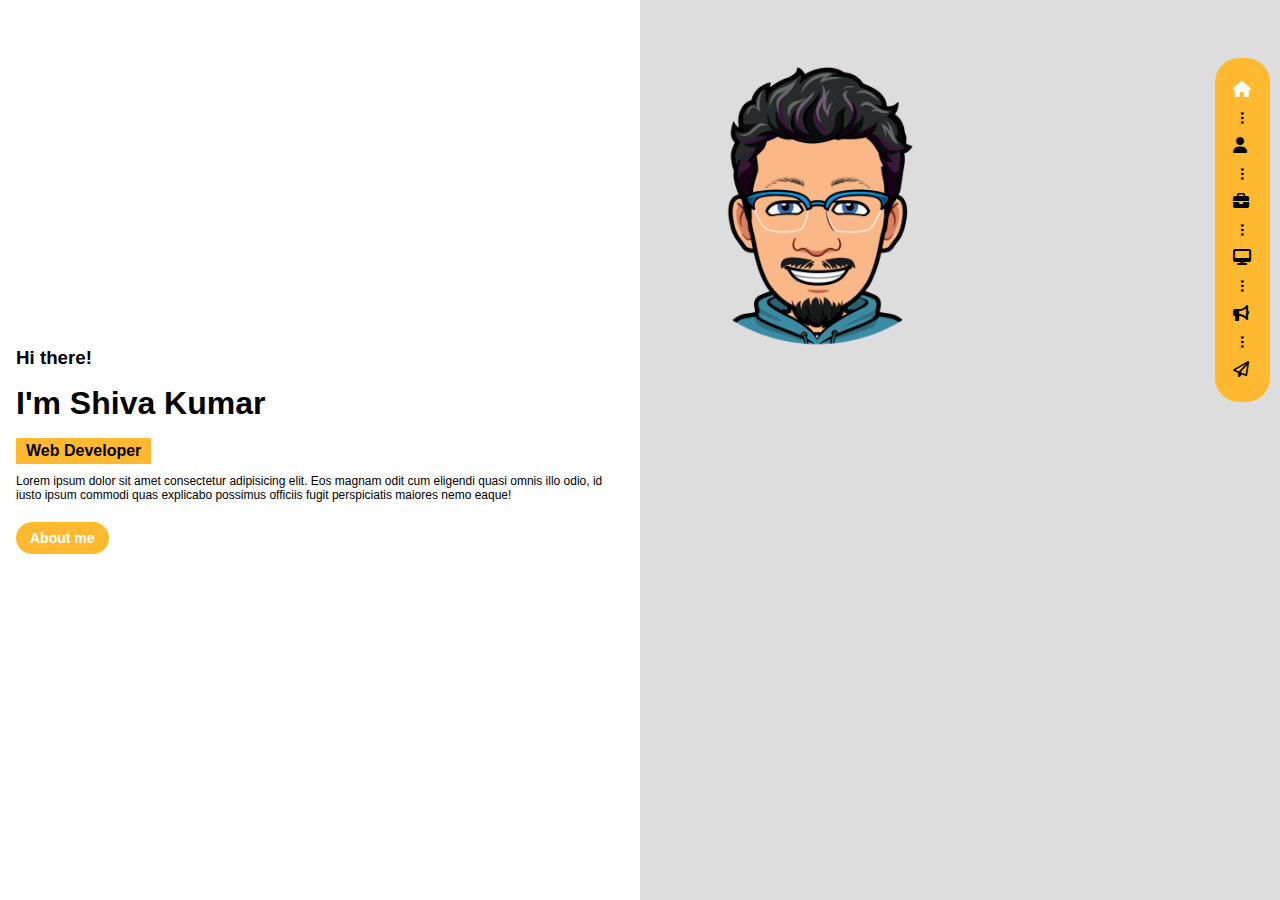
<file: index.html>
<!DOCTYPE html>
<html lang="en">

<head>
    <meta charset="UTF-8">
    <meta name="viewport" content="width=device-width, initial-scale=1.0">
    <title>Shiva Kumar | Portfolio</title>
    <!-- fontawesomes -->
    <link rel="stylesheet" href="./css/all.min.css">
    <link rel="stylesheet" href="./css/styles.css">
</head>

<body>
    <div class="home-container">
        <div class="row">
            <div class="col-6 home">
                <div class="home-text">
                    <h3>Hi there!</h3>
                    <h1 class="Profile-name">I'm Shiva Kumar</h1>
                    <h4 class="sub-title">Web Developer</h4>
                    <p id="home-text1">Lorem ipsum dolor sit amet consectetur adipisicing elit. Eos magnam odit cum eligendi quasi omnis illo odio, id iusto ipsum commodi quas explicabo possimus officiis fugit perspiciatis maiores nemo eaque!</p>

                    <a href="./about-me.html" class="btn">About me</a>
                </div>
            </div>
            <div class="col-6 light-bg">
                <img src="./images/grin smile.png" width="360px" alt="Shiva Kumar">
            </div>
        </div>
    </div>
    <div class="icon-menu">
        <ul>
            <li><a href="./index.html"><i class="fa-solid fa-house active"></i></a></li>
            <li><a href="./about-me.html"><i class="fa-solid fa-user"></i></a></li>
            <li><a href="./resume.html"><i class="fa-solid fa-briefcase"></i></a></li>
            <li><a href="./portfolio.html"><i class="fa-solid fa-desktop"></i></a></li>
            <li><a href="./testmonials.html"><i class="fa-solid fa-bullhorn"></i></a></li>
            <li><a href="./contact.html"><i class="fa-regular fa-paper-plane"></i></a></li>
        </ul>
    </div>
</body>

</html>
</file>
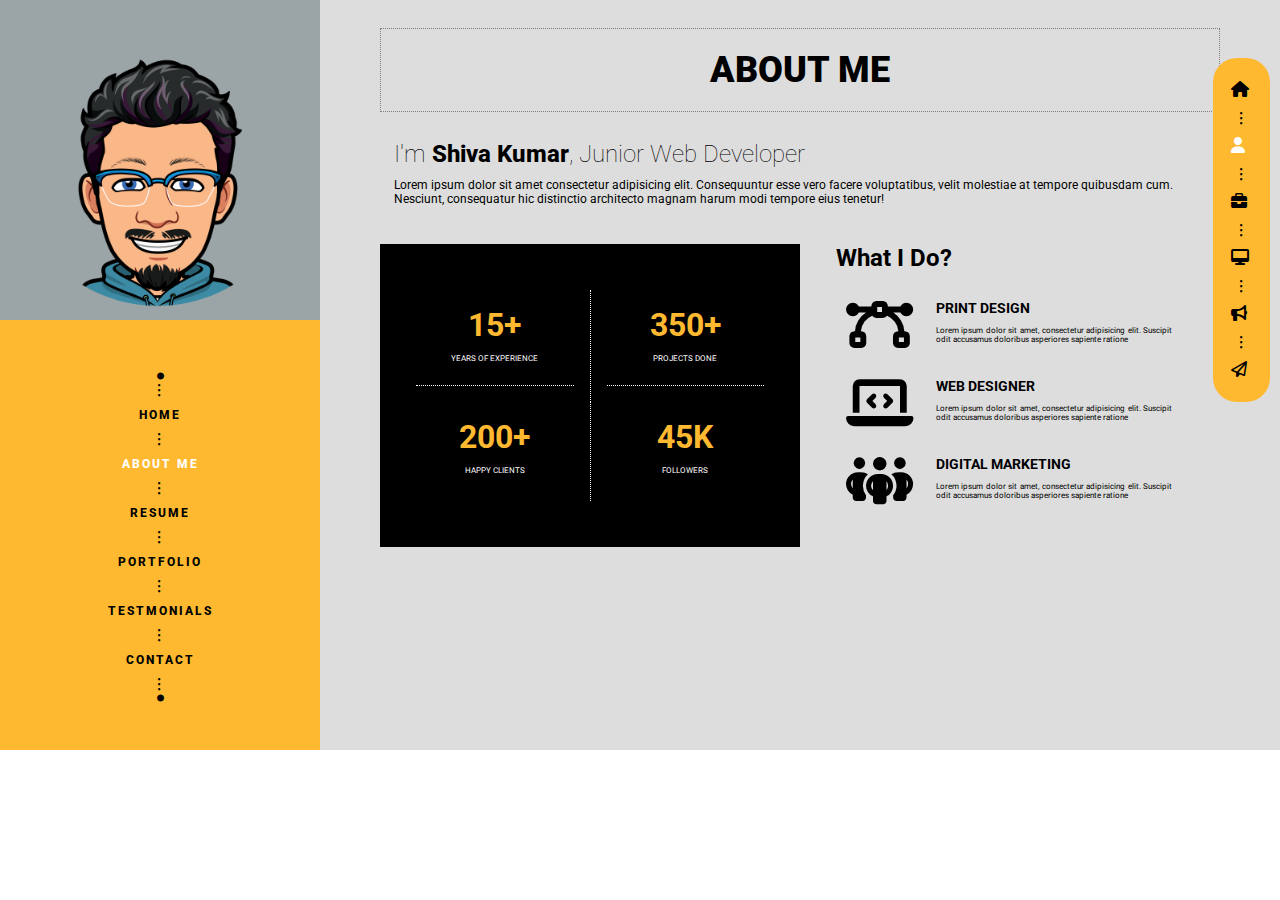
<file: about-me.html>
<!DOCTYPE html>
<html lang="en">

<head>
    <meta charset="UTF-8">
    <meta name="viewport" content="width=device-width, initial-scale=1.0">
    <title>About Me</title>
    <link href="https://fonts.googleapis.com/css2?family=Roboto:ital&display=swap" rel="stylesheet">
    <!-- fontawesomes -->
    <link rel="stylesheet" href="./css/all.min.css">
    <link rel="stylesheet" href="./css/styles.css">
</head>

<body>
    <div class="container">
        <div class="row">
            <div class="col-3 main-menu-bg">
                <div class="main-menu">
                    <img src="./images/grin smile.png" alt="Shiva Kumar">
                    <ul>
                        <li><a href="./index.html">Home</a></li>
                        <li class="active"><a href="./about-me.html">About Me</a></li>
                        <li><a href="./resume.html">Resume</a></li>
                        <li><a href="./portfolio.html">Portfolio</a></li>
                        <li><a href="./testmonials.html">Testmonials</a></li>
                        <li><a href="./contact.html">Contact</a></li>
                    </ul>
                </div>
            </div>
            <div class="col-9 main-text-bg">
                <div class="main-text">
                    <h1 class="title">About me</h1>
                    <div class="pri-text">
                        <h2>I'm <span>Shiva Kumar</span>, Junior Web Developer</h2>
                        <p>Lorem ipsum dolor sit amet consectetur adipisicing elit. Consequuntur esse vero facere voluptatibus, velit molestiae at tempore quibusdam cum. Nesciunt, consequatur hic distinctio architecto magnam harum modi tempore eius tenetur!</p>
                    </div>
                    <div class="row">
                        <!-- section 1 -->
                        <div class="col-6">
                            <div class="exp">
                                <div class="row">
                                    <div class="col-6" style="border-right: 1px dotted #fff;">
                                        <h3>15+</h3>
                                        <p>Years of Experience</p>
                                        <div style="border-bottom: 1px dotted #fff; margin-top: 12px;"></div>
                                    </div>
                                    <div class="col-6">
                                        <h3>350+</h3>
                                        <p>Projects Done</p>
                                        <div style="border-bottom: 1px dotted #fff; margin-top: 12px;"></div>
                                    </div>
                                </div>
                                <div></div>
                                <div class="row">
                                    <div class="col-6" style="border-right: 1px dotted #fff;">
                                        <h3>200+</h3>
                                        <p>Happy Clients</p>
                                    </div>
                                    <div class="col-6">
                                        <h3>45K</h3>
                                        <p>Followers</p>
                                    </div>
                                </div>
                            </div>
                        </div>
                        <!-- section 2 -->
                        <div class="col-6">
                            <div class="exp-desc">
                                <h2>What I Do?</h2>
                                <div>
                                    <i class="fa-solid fa-bezier-curve"></i>
                                    <div>
                                        <h4>Print Design</h4>
                                        <p>Lorem ipsum dolor sit amet, consectetur adipisicing elit. Suscipit odit accusamus doloribus asperiores sapiente ratione</p>
                                    </div>
                                </div>
                                <div>
                                    <i class="fa-solid fa-laptop-code"></i>
                                    <div>
                                        <h4>Web Designer</h4>
                                        <p>Lorem ipsum dolor sit amet, consectetur adipisicing elit. Suscipit odit accusamus doloribus asperiores sapiente ratione</p>
                                    </div>
                                </div>
                                <div>
                                    <i class="fa-solid fa-people-group"></i>
                                    <div>
                                        <h4>Digital Marketing</h4>
                                        <p>Lorem ipsum dolor sit amet, consectetur adipisicing elit. Suscipit odit accusamus doloribus asperiores sapiente ratione</p>
                                    </div>
                                </div>
                            </div>
                        </div>
                    </div>

                </div>
            </div>
        </div>

        <div class="icon-menu">
            <ul>
                <li><a href="./index.html"><i class="fa-solid fa-house"></i></a></li>
                <li><a href="./about-me.html"><i class="fa-solid fa-user active"></i></a></li>
                <li><a href="./resume.html"><i class="fa-solid fa-briefcase"></i></a></li>
                <li><a href="./portfolio.html"><i class="fa-solid fa-desktop"></i></a></li>
                <li><a href="./testmonials.html"><i class="fa-solid fa-bullhorn"></i></a></li>
                <li><a href="./contact.html"><i class="fa-regular fa-paper-plane"></i></a></li>
            </ul>
        </div>
    </div>
</body>

</html>
</file>
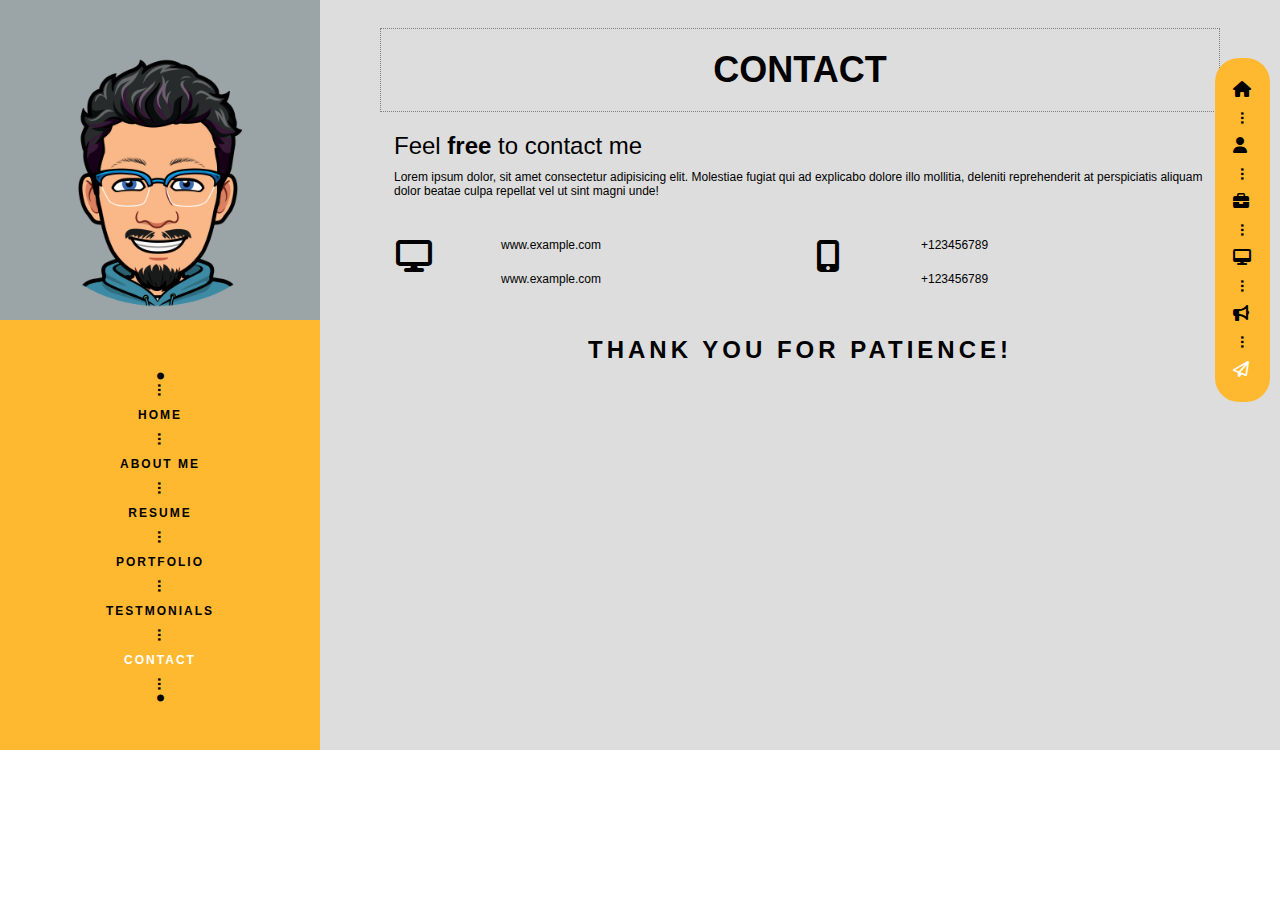
<file: contact.html>
<!DOCTYPE html>
<html lang="en">

<head>
    <meta charset="UTF-8">
    <meta name="viewport" content="width=device-width, initial-scale=1.0">
    <title>About Me</title>
    <!-- fontawesomes -->
    <link rel="stylesheet" href="./css/all.min.css">
    <link rel="stylesheet" href="./css/styles.css">
</head>

<body>
    <div class="row">
        <!-- menu section -->
        <div class="col-3 main-menu-bg">
            <div class="main-menu">
                <img src="./images/grin smile.png" alt="Shiva Kumar" width="150px">
                <ul>
                    <li><a href="./index.html">Home</a></li>
                    <li><a href="./about-me.html">About Me</a></li>
                    <li><a href="./resume.html">Resume</a></li>
                    <li><a href="./portfolio.html">Portfolio</a></li>
                    <li><a href="./testmonials.html">Testmonials</a></li>
                    <li class="active"><a href="./contact.html">Contact</a></li>
                </ul>
            </div>
        </div>
        <!-- middle content -->
        <div class="col-9 main-text-bg">
            <div class="main-text">
                <h1 class="title">Contact</h1>
                <div class="contact-text">
                    <h2>Feel <span>free</span> to contact me</h2>
                    <p>Lorem ipsum dolor, sit amet consectetur adipisicing elit. Molestiae fugiat qui ad explicabo dolore illo mollitia, deleniti reprehenderit at perspiciatis aliquam dolor beatae culpa repellat vel ut sint magni unde!</p>
                </div>

                <div class="row contact-icons">
                    <div class="col-6">
                        <div class="row">
                            <div class="col-3"><i class="fa-solid fa-display fa-2xl"></i></div>
                            <div class="col-9">
                                <p>www.example.com</p>
                                <p>www.example.com</p>
                            </div>
                        </div>
                    </div>
                    <div class="col-6">
                        <div class="row">
                            <div class="col-3"><i class="fa-solid fa-mobile-screen-button fa-2xl"></i></div>
                            <div class="col-9">
                                <p>+123456789</p>
                                <p>+123456789</p>
                            </div>
                        </div>
                    </div>
                </div>
                <h2 style="text-align: center; padding: 20px 0; text-transform: uppercase; font-weight: 800; letter-spacing: 4px;">Thank You for Patience!</h2>
            </div>
        </div>
    </div>

    <!-- menu icons -->
    <div class="icon-menu">
        <ul>
            <li><a href="./index.html"><i class="fa-solid fa-house"></i></a></li>
            <li><a href="./about-me.html"><i class="fa-solid fa-user"></i></a></li>
            <li><a href="./resume.html"><i class="fa-solid fa-briefcase"></i></a></li>
            <li><a href="./portfolio.html"><i class="fa-solid fa-desktop"></i></a></li>
            <li><a href="./testmonials.html"><i class="fa-solid fa-bullhorn"></i></a></li>
            <li><a href="./contact.html"><i class="fa-regular fa-paper-plane active"></i></a></li>
        </ul>
    </div>
</body>

</html>
</file>
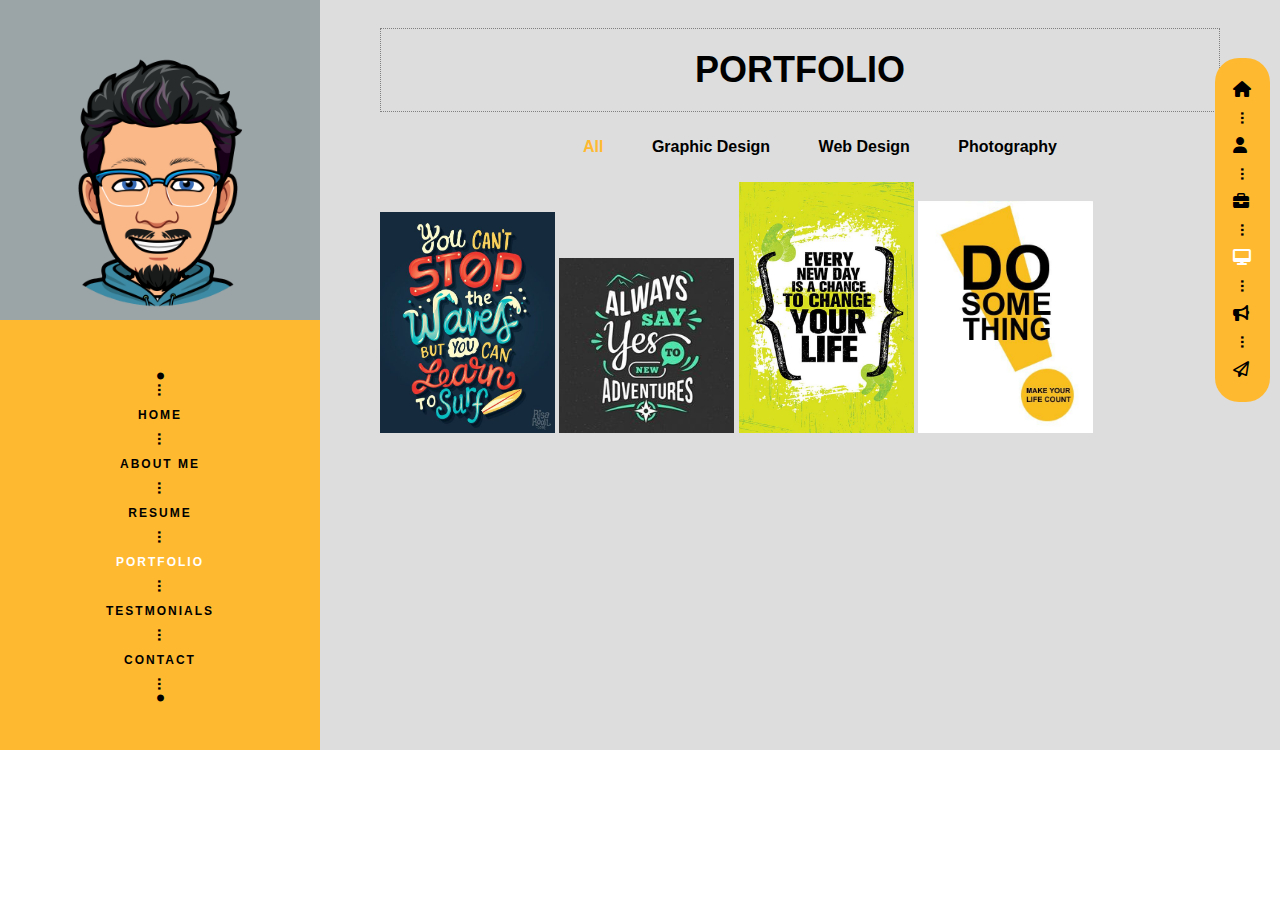
<file: portfolio.html>
<!DOCTYPE html>
<html lang="en">

<head>
    <meta charset="UTF-8">
    <meta name="viewport" content="width=device-width, initial-scale=1.0">
    <title>About Me</title>
    <!-- fontawesomes -->
    <link rel="stylesheet" href="./css/all.min.css">
    <link rel="stylesheet" href="./css/styles.css">
</head>

<body>
    <div class="row">
        <div class="col-3 main-menu-bg">
            <div class="main-menu">
                <img src="./images/grin smile.png" alt="Shiva Kumar" width="150px">
                <ul>
                    <li><a href="./index.html">Home</a></li>
                    <li><a href="./about-me.html">About Me</a></li>
                    <li><a href="./resume.html">Resume</a></li>
                    <li class="active"><a href="./portfolio.html">Portfolio</a></li>
                    <li><a href="./testmonials.html">Testmonials</a></li>
                    <li><a href="./contact.html">Contact</a></li>
                </ul>
            </div>
        </div>
        <div class="col-9 main-text-bg">
            <div class="main-text">
                <h1 class="title">Portfolio</h1>
                <div class="portfolio-menu">
                    <ul>
                        <li class="active">All</li>
                        <li>Graphic Design</li>
                        <li>Web Design</li>
                        <li>Photography</li>
                    </ul>
                </div>
                <div class="portfolio-img">
                    <div>
                        <img src="./images/8e5b63a77778f75a352c410f5839b11d.jpg" alt="">
                    </div>
                    <div>
                        <img src="./images/b1f5ced646b729f1ecd317f99017624f.jpg" alt="">
                    </div>
                    <div>
                        <img src="./images/c45188283245d45eec3bd21f11139f88.jpg" alt="">
                    </div>
                    <div>
                        <img src="./images/ed7d73cf3a3c5feb61962696795a9f8b.jpg" alt="">
                    </div>
                </div>
            </div>
        </div>
    </div>

    <div class="icon-menu">
        <ul>
            <li><a href="./index.html"><i class="fa-solid fa-house"></i></a></li>
            <li><a href="./about-me.html"><i class="fa-solid fa-user"></i></a></li>
            <li><a href="./resume.html"><i class="fa-solid fa-briefcase"></i></a></li>
            <li><a href="./portfolio.html"><i class="fa-solid fa-desktop active"></i></a></li>
            <li><a href="./testmonials.html"><i class="fa-solid fa-bullhorn"></i></a></li>
            <li><a href="./contact.html"><i class="fa-regular fa-paper-plane"></i></a></li>
        </ul>
    </div>
</body>

</html>
</file>
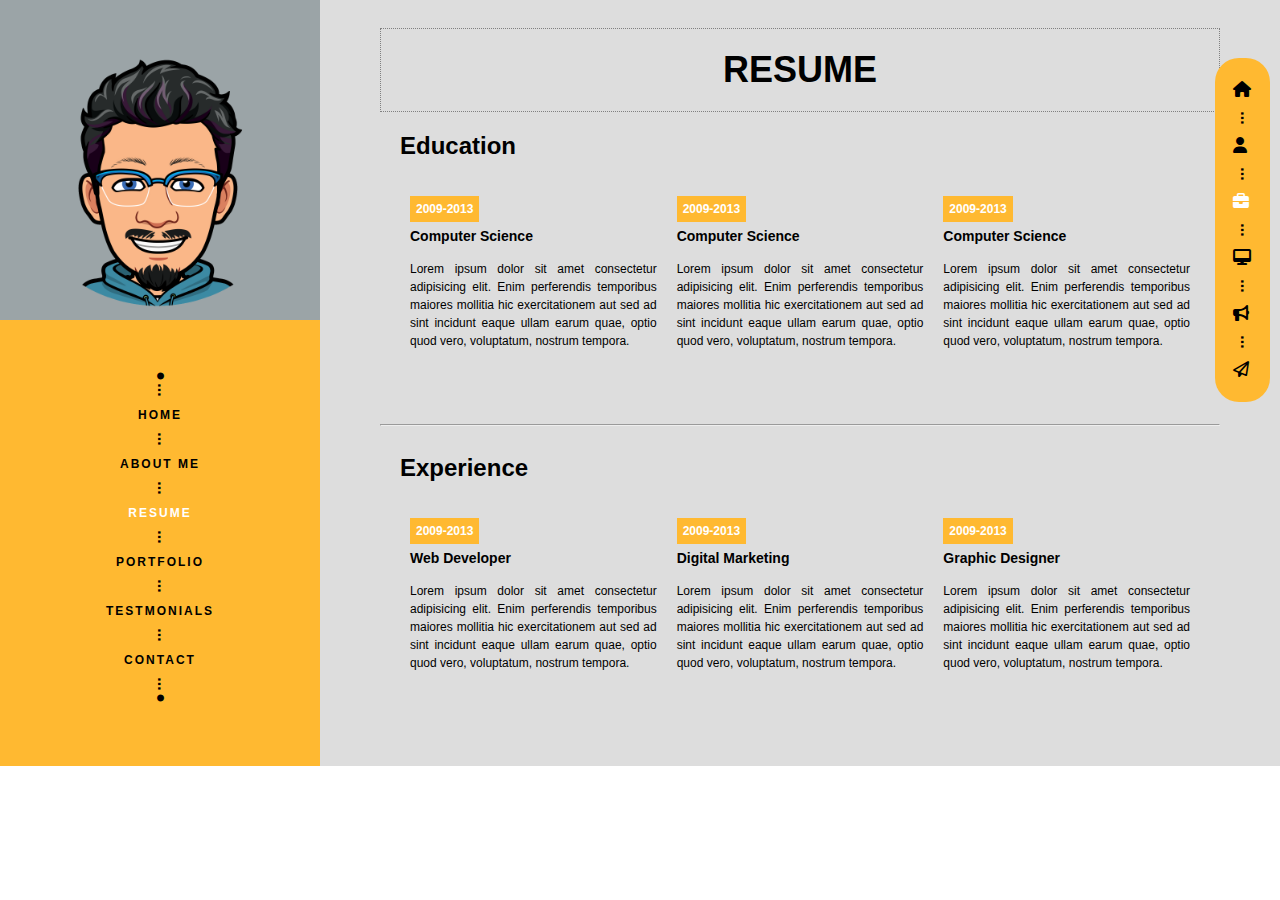
<file: resume.html>
<!DOCTYPE html>
<html lang="en">

<head>
    <meta charset="UTF-8">
    <meta name="viewport" content="width=device-width, initial-scale=1.0">
    <title>About Me</title>
    <!-- fontawesomes -->
    <link rel="stylesheet" href="./css/all.min.css">
    <link rel="stylesheet" href="./css/styles.css">
</head>

<body>
    <div class="row">
        <!-- menu section -->
        <div class="col-3 main-menu-bg">
            <div class="main-menu">
                <img src="./images/grin smile.png" alt="Shiva Kumar" width="150px">
                <ul>
                    <li><a href="./index.html">Home</a></li>
                    <li><a href="./about-me.html">About Me</a></li>
                    <li class="active"><a href="./resume.html">Resume</a></li>
                    <li><a href="./portfolio.html">Portfolio</a></li>
                    <li><a href="./testmonials.html">Testmonials</a></li>
                    <li><a href="./contact.html">Contact</a></li>
                </ul>
            </div>
        </div>
        <!-- middle content -->
        <div class="col-9 main-text-bg">
            <div class="main-text">
                <h1 class="title">Resume</h1>
                <div class="res-p">
                    <h2>Education</h2>
                    <div class="row">
                        <div class="col-4">
                            <h4>2009-2013</h4>
                            <h3>Computer Science</h3>
                            <p>Lorem ipsum dolor sit amet consectetur adipisicing elit. Enim perferendis temporibus maiores mollitia hic exercitationem aut sed ad sint incidunt eaque ullam earum quae, optio quod vero, voluptatum, nostrum tempora.</p>
                        </div>
                        <div class="col-4">
                            <h4>2009-2013</h4>
                            <h3>Computer Science</h3>
                            <p>Lorem ipsum dolor sit amet consectetur adipisicing elit. Enim perferendis temporibus maiores mollitia hic exercitationem aut sed ad sint incidunt eaque ullam earum quae, optio quod vero, voluptatum, nostrum tempora.</p>
                        </div>
                        <div class="col-4">
                            <h4>2009-2013</h4>
                            <h3>Computer Science</h3>
                            <p>Lorem ipsum dolor sit amet consectetur adipisicing elit. Enim perferendis temporibus maiores mollitia hic exercitationem aut sed ad sint incidunt eaque ullam earum quae, optio quod vero, voluptatum, nostrum tempora.</p>
                        </div>
                    </div>
                </div>
                <hr>
                <div class="res-p">
                    <h2>Experience</h2>
                    <div class="row">
                        <div class="col-4">
                            <h4>2009-2013</h4>
                            <h3>Web Developer</h3>
                            <p>Lorem ipsum dolor sit amet consectetur adipisicing elit. Enim perferendis temporibus maiores mollitia hic exercitationem aut sed ad sint incidunt eaque ullam earum quae, optio quod vero, voluptatum, nostrum tempora.</p>
                        </div>
                        <div class="col-4">
                            <h4>2009-2013</h4>
                            <h3>Digital Marketing</h3>
                            <p>Lorem ipsum dolor sit amet consectetur adipisicing elit. Enim perferendis temporibus maiores mollitia hic exercitationem aut sed ad sint incidunt eaque ullam earum quae, optio quod vero, voluptatum, nostrum tempora.</p>
                        </div>
                        <div class="col-4">
                            <h4>2009-2013</h4>
                            <h3>Graphic Designer</h3>
                            <p>Lorem ipsum dolor sit amet consectetur adipisicing elit. Enim perferendis temporibus maiores mollitia hic exercitationem aut sed ad sint incidunt eaque ullam earum quae, optio quod vero, voluptatum, nostrum tempora.</p>
                        </div>
                    </div>
                </div>
            </div>
        </div>
    </div>
    <!-- menu icons -->
    <div class="icon-menu">
        <ul>
            <li><a href="./index.html"><i class="fa-solid fa-house"></i></a></li>
            <li><a href="./about-me.html"><i class="fa-solid fa-user"></i></a></li>
            <li><a href="./resume.html"><i class="fa-solid fa-briefcase active"></i></a></li>
            <li><a href="./portfolio.html"><i class="fa-solid fa-desktop"></i></a></li>
            <li><a href="./testmonials.html"><i class="fa-solid fa-bullhorn"></i></a></li>
            <li><a href="./contact.html"><i class="fa-regular fa-paper-plane"></i></a></li>
        </ul>
    </div>

</body>

</html>
</file>
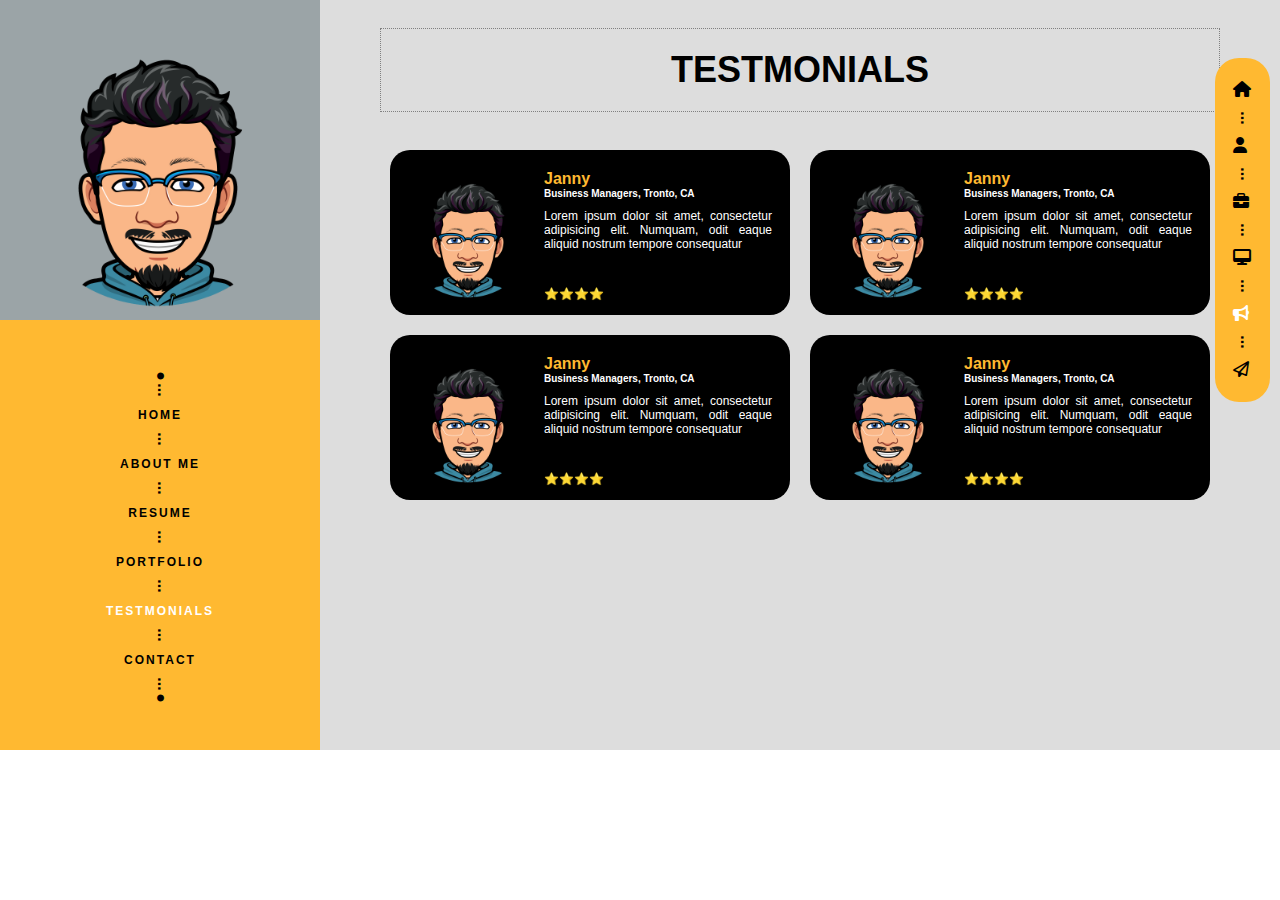
<file: testmonials.html>
<!DOCTYPE html>
<html lang="en">

<head>
    <meta charset="UTF-8">
    <meta name="viewport" content="width=device-width, initial-scale=1.0">
    <title>About Me</title>
    <!-- fontawesomes -->
    <link rel="stylesheet" href="./css/all.min.css">
    <link rel="stylesheet" href="./css/styles.css">
</head>

<body>
    <div class="row">
        <!-- menu section -->
        <div class="col-3 main-menu-bg">
            <div class="main-menu">
                <img src="./images/grin smile.png" alt="Shiva Kumar" width="150px">
                <ul>
                    <li><a href="./index.html">Home</a></li>
                    <li><a href="./about-me.html">About Me</a></li>
                    <li><a href="./resume.html">Resume</a></li>
                    <li><a href="./portfolio.html">Portfolio</a></li>
                    <li class="active"><a href="./testmonials.html">Testmonials</a></li>
                    <li><a href="./contact.html">Contact</a></li>
                </ul>
            </div>
        </div>
        <!-- middle content -->
        <div class="col-9 main-text-bg">
            <div class="main-text">
                <h1 class="title">Testmonials</h1>
                <div class="row" style="padding-top: 28px;">
                    <div class="col-6">
                        <div class="testmonials">
                            <img src="./images/grin smile.png" alt="" width="150px">
                            <div class="testmonial-text">
                                <h2>Janny</h2>
                                <h5>Business Managers, Tronto, CA</h5>
                                <p>Lorem ipsum dolor sit amet, consectetur adipisicing elit. Numquam, odit eaque aliquid nostrum tempore consequatur</p>
                            </div>
                            <p class="rating">⭐⭐⭐⭐</p>
                        </div>
                    </div>
                    <div class="col-6">
                        <div class="testmonials">
                            <img src="./images/grin smile.png" alt="" width="150px">
                            <div class="testmonial-text">
                                <h2>Janny</h2>
                                <h5>Business Managers, Tronto, CA</h5>
                                <p>Lorem ipsum dolor sit amet, consectetur adipisicing elit. Numquam, odit eaque aliquid nostrum tempore consequatur</p>
                            </div>
                            <p class="rating">⭐⭐⭐⭐</p>
                        </div>
                    </div>
                </div>
                <div class="row">
                    <div class="col-6">
                        <div class="testmonials">
                            <img src="./images/grin smile.png" alt="" width="150px">
                            <div class="testmonial-text">
                                <h2>Janny</h2>
                                <h5>Business Managers, Tronto, CA</h5>
                                <p>Lorem ipsum dolor sit amet, consectetur adipisicing elit. Numquam, odit eaque aliquid nostrum tempore consequatur</p>
                            </div>
                            <p class="rating">⭐⭐⭐⭐</p>
                        </div>
                    </div>
                    <div class="col-6">
                        <div class="testmonials">
                            <img src="./images/grin smile.png" alt="" width="150px">
                            <div class="testmonial-text">
                                <h2>Janny</h2>
                                <h5>Business Managers, Tronto, CA</h5>
                                <p>Lorem ipsum dolor sit amet, consectetur adipisicing elit. Numquam, odit eaque aliquid nostrum tempore consequatur</p>
                            </div>
                            <p class="rating">⭐⭐⭐⭐</p>
                        </div>
                    </div>
                </div>
            </div>
        </div>
    </div>

    <!-- menu icons -->
    <div class="icon-menu">
        <ul>
            <li><a href="./index.html"><i class="fa-solid fa-house"></i></a></li>
            <li><a href="./about-me.html"><i class="fa-solid fa-user"></i></a></li>
            <li><a href="./resume.html"><i class="fa-solid fa-briefcase"></i></a></li>
            <li><a href="./portfolio.html"><i class="fa-solid fa-desktop"></i></a></li>
            <li><a href="./testmonials.html"><i class="fa-solid fa-bullhorn active"></i></a></li>
            <li><a href="./contact.html"><i class="fa-regular fa-paper-plane"></i></a></li>
        </ul>
    </div>
</body>

</html>
</file>
<file: css/styles.css>
/* color
#9BA4A7 - SILVER
#FFB931 - YELLOW
#000000 - BLACK
#FEFEFE - WHITE
#DDDDDD - LIGTH SLIVER
*/


/* layout */

body {
    height: 100vh;
    padding: 0;
    margin: 0;
    box-sizing: border-box;
    width: 100%;
}

* {
    font-family: 'Roboto', sans-serif;
}

.row {
    width: 100%;
    display: flex;
    flex-wrap: nowrap;
}

.col-1 {
    width: 8.33%;
}

.col-2 {
    width: 16.66%;
}

.col-3 {
    width: 25%;
}

.col-4 {
    width: 33.33%;
}

.col-5 {
    width: 41.66%;
}

.col-6 {
    width: 50%;
}

.col-7 {
    width: 58.33%;
}

.col-8 {
    width: 66.66%;
}

.col-9 {
    width: 75%;
}

.col-10 {
    width: 83.33%;
}

.col-11 {
    width: 91.66%;
}

h1,
h2,
h3,
h4,
h5,
h6,
p {
    margin: 0;
}

p {
    font-size: 12px;
    padding: 10px 0;
}

.container {
    height: 100vh;
}


/* Home-page */

.Profile-name {
    font-size: 32px;
    padding: 16px 0;
}

.sub-title {
    background-color: #FFB931;
    display: inline-block;
    padding: 4px 10px;
}

.main-menu-bg {
    background-color: #FFB931;
}

.main-menu img {
    width: 100%;
    background-color: #9BA4A7;
}

.main-menu ul {
    padding: 24px 10px;
    text-align: center;
    line-height: 1.5rem;
}

.main-menu ul li a {
    text-decoration: none;
    font-weight: 800;
    color: #000;
    text-transform: uppercase;
    font-size: 12px;
    letter-spacing: 2px;
}

.main-menu ul li.active a {
    color: #fff;
}

.btn {
    background-color: #FFB931;
    padding: 8px 14px;
    border-radius: 20px;
    margin-top: 10px;
    text-decoration: none;
    font-size: 14px;
    font-weight: 800;
    display: inline-block;
    color: #fff;
}

.light-bg {
    background-color: #ddd;
}

.home {
    margin: auto 0;
}

.home-text {
    padding: 16px;
}

#profile-name {
    -webkit-text-stroke: 1px #FFB931;
    color: white;
}


/* about page */

.main-text-bg {
    background-color: #ddd;
}

.main-text {
    padding: 28px 60px;
}

.title {
    text-align: center;
    text-transform: uppercase;
    font-size: 36px;
    border: 1.5px dotted gray;
    padding: 20px;
    font-weight: 900;
}

.pri-text {
    padding: 28px 14px;
}

.pri-text h2 {
    font-weight: 100;
}

.pri-text>h2>span {
    font-weight: 800;
}

.exp {
    background-color: #000;
    color: #FFB931;
    padding: 46px 20px;
    text-align: center;
}

.exp .row .col-6 {
    padding: 16px;
}

.exp h3 {
    font-size: 32px;
}

.exp p {
    color: #fff;
    font-size: 8px;
    text-transform: uppercase;
}

.exp-desc {
    padding: 0 36px;
}

.exp-desc h2 {
    padding-bottom: 16px;
    font-size: 24px;
}

.exp-desc .fa-solid {
    font-size: 54px;
    padding: 10px;
}

.exp-desc>div {
    display: flex;
}

.exp-desc>div>div {
    padding: 12px;
}

.exp-desc h4 {
    font-size: 14px;
    text-transform: uppercase;
}

.exp-desc p {
    font-size: 8px;
    text-align: justify;
}

.res-p {
    padding: 20px;
}

.res-p>.row {
    padding: 20px 0;
}

.res-p>.row>.col-4 {
    padding: 16px 10px;
}

.res-p>.row>.col-4>p {
    text-align: justify;
    line-height: 1.5;
}

.res-p h4 {
    font-size: 12px;
    font-weight: 600;
    background-color: #FFB931;
    color: #fff;
    padding: 6px;
    display: inline-block;
}

.res-p h3 {
    font-size: 14px;
    font-weight: 600;
    padding: 6px 0;
}

.contact-text {
    padding: 20px 14px;
}

.contact-text h2 {
    font-weight: 100;
}

.contact-text>h2>span {
    font-weight: 800;
}

.contact-icons {
    padding: 20px 16px;
}

.contact-icons .col-9 {
    margin-top: -20px;
}


/* testmonial page */

.testmonials {
    background-color: #000;
    padding: 4px;
    margin: 10px;
    color: #fff;
    border-radius: 20px;
}

.testmonials img {
    float: left;
}

.testmonial-text {
    padding: 16px 14px;
}

.testmonial-text h2 {
    font-size: 16px;
    color: #FFB931;
    font-weight: 800;
}

.testmonial-text>h5 {
    font-size: 10px;
}

.rating {
    padding: 10px 12px;
}

.testmonial-text p {
    text-align: justify;
}


/* portfolio */

.portfolio-menu ul {
    list-style: none;
    text-align: center;
}

.portfolio-menu .active {
    color: #FFB931;
    font-weight: 900;
}

.portfolio-menu ul li {
    display: inline-block;
    padding: 10px 12px;
    margin: 0 10px;
    font-weight: 700;
}

.portfolio-img>div {
    display: inline-block;
}

.portfolio-img img {
    width: 175px;
}


/* icons menu */

.icon-menu ul li {
    list-style-type: none;
}

.icon-menu {
    position: fixed;
    top: 42px;
    right: 10px;
}

.icon-menu ul {
    line-height: 28px;
    background-color: #FFB931;
    padding: 18px;
    border-radius: 24px;
}

.icon-menu ul li i {
    color: black;
}

.icon-menu ul li i.active {
    color: #fff;
}

.home-container>.row {
    height: 100vh;
}

.icon-menu>ul>li::after {
    content: "...";
    font-weight: 600;
    display: block;
    transform: rotate(90deg);
    margin-left: 6px;
}

.icon-menu>ul>li:nth-child(6)::after {
    content: "";
}

.main-menu>ul>li::after {
    content: "...";
    font-weight: 600;
    transform: rotate(90deg);
    display: block;
    margin-left: 6px;
}

.main-menu>ul>li:nth-child(1)::before {
    content: "...";
    font-weight: 600;
    transform: rotate(90deg);
    display: block;
    margin-left: 6px;
}

.main-menu>ul::before {
    content: "●";
    font-weight: 900;
    transform: rotate(90deg);
    display: block;
    margin-left: 2px;
    margin-bottom: -10px;
}

.main-menu>ul::after {
    content: "●";
    font-weight: 900;
    transform: rotate(90deg);
    display: block;
    margin-left: 2px;
    margin-top: -10px;
}
</file>
